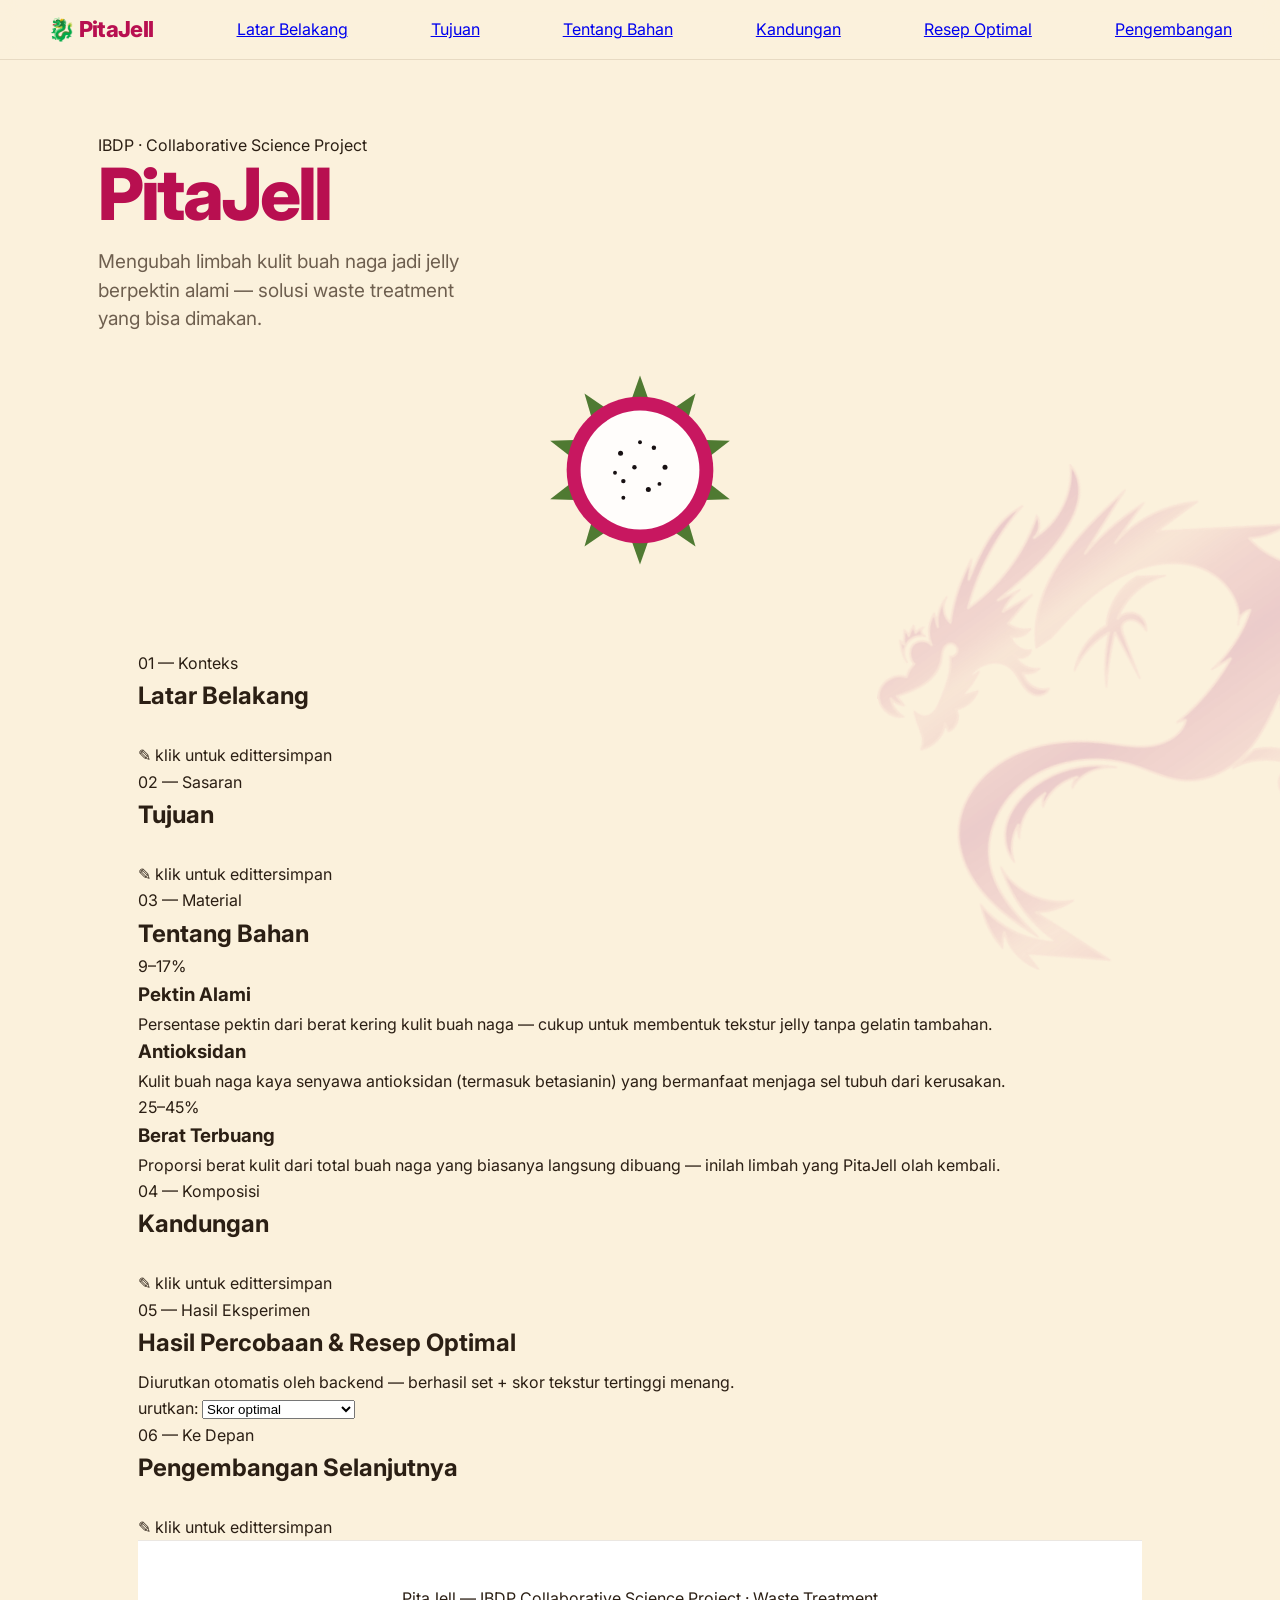
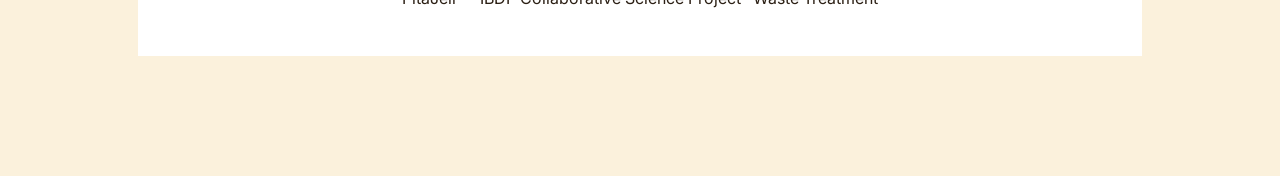
<file: static/index.html>
<!DOCTYPE html>
<html lang="id">
<head>
<meta charset="UTF-8">
<meta name="viewport" content="width=device-width, initial-scale=1">
<title>PitaJell — Jelly Kulit Buah Naga</title>
<link rel="preconnect" href="https://fonts.googleapis.com">
<link href="https://fonts.googleapis.com/css2?family=Fraunces:opsz,wght@9..144,500;9..144,600;9..144,700&family=Inter:wght@400;500;600&family=IBM+Plex+Mono:wght@500;600&display=swap" rel="stylesheet">
<link rel="stylesheet" href="style.css">
</head>
<body>

<nav class="nav">
  <span class="nav-brand">🐉 PitaJell</span>
  <a href="#latar-belakang">Latar Belakang</a>
  <a href="#tujuan">Tujuan</a>
  <a href="#bahan">Tentang Bahan</a>
  <a href="#kandungan">Kandungan</a>
  <a href="#resep">Resep Optimal</a>
  <a href="#pengembangan">Pengembangan</a>
</nav>

<div class="hero">
  <div class="hero-text">
    <div class="hero-badge">IBDP · Collaborative Science Project</div>
    <h1>PitaJell</h1>
    <p class="tagline">Mengubah limbah kulit buah naga jadi jelly berpektin alami — solusi waste treatment yang bisa dimakan.</p>
  </div>
  <div class="hero-graphic">
    <svg width="200" height="200" viewBox="0 0 360 360" xmlns="http://www.w3.org/2000/svg">
      <g id="fins">
        <path d="M180,10 165,52 195,52 Z" fill="#4F7A32"/>
      </g>
      <use href="#fins" transform="rotate(36 180 180)"/>
      <use href="#fins" transform="rotate(72 180 180)"/>
      <use href="#fins" transform="rotate(108 180 180)"/>
      <use href="#fins" transform="rotate(144 180 180)"/>
      <use href="#fins" transform="rotate(180 180 180)"/>
      <use href="#fins" transform="rotate(216 180 180)"/>
      <use href="#fins" transform="rotate(252 180 180)"/>
      <use href="#fins" transform="rotate(288 180 180)"/>
      <use href="#fins" transform="rotate(324 180 180)"/>
      <circle cx="180" cy="180" r="132" fill="#C81760"/>
      <circle cx="180" cy="180" r="107" fill="#FFFDFB"/>
      <circle cx="145" cy="150" r="4.5" fill="#171012"/>
      <circle cx="205" cy="140" r="4" fill="#171012"/>
      <circle cx="225" cy="175" r="4.5" fill="#171012"/>
      <circle cx="150" cy="200" r="4" fill="#171012"/>
      <circle cx="195" cy="215" r="4.5" fill="#171012"/>
      <circle cx="170" cy="175" r="4" fill="#171012"/>
      <circle cx="135" cy="185" r="3.5" fill="#171012"/>
      <circle cx="215" cy="205" r="3.5" fill="#171012"/>
      <circle cx="180" cy="130" r="3.5" fill="#171012"/>
      <circle cx="150" cy="230" r="3.5" fill="#171012"/>
    </svg>
  </div>
</div>

<div class="wrap">

  <section id="latar-belakang" class="reveal">
    <p class="eyebrow">01 — Konteks</p>
    <h2>Latar Belakang</h2>
    <div class="editable-box" contenteditable="true" data-key="latar_belakang"
         data-placeholder="Klik di sini dan tulis latar belakang project kalian — misalnya soal masalah limbah kulit buah naga di kantin/rukan sekolah, data seberapa banyak limbahnya, dan kenapa ini perlu diselesaikan."></div>
    <div class="editable-meta"><span class="pencil">✎ klik untuk edit</span><span class="saved-flag" data-flag="latar_belakang">tersimpan</span></div>
  </section>

  <section id="tujuan" class="reveal">
    <p class="eyebrow">02 — Sasaran</p>
    <h2>Tujuan</h2>
    <div class="editable-box" contenteditable="true" data-key="tujuan"
         data-placeholder="Tulis tujuan project kalian di sini — misalnya: mengurangi limbah kulit buah naga, memanfaatkan kandungan pektin & antioksidannya, menemukan resep jelly paling optimal, dst."></div>
    <div class="editable-meta"><span class="pencil">✎ klik untuk edit</span><span class="saved-flag" data-flag="tujuan">tersimpan</span></div>
  </section>

  <section id="bahan" class="reveal">
    <p class="eyebrow">03 — Material</p>
    <h2>Tentang Bahan</h2>
    <div class="info-grid">
      <div class="info-card">
        <span class="stat">9–17%</span>
        <h3>Pektin Alami</h3>
        <p>Persentase pektin dari berat kering kulit buah naga — cukup untuk membentuk tekstur jelly tanpa gelatin tambahan.</p>
      </div>
      <div class="info-card">
        <h3>Antioksidan</h3>
        <p>Kulit buah naga kaya senyawa antioksidan (termasuk betasianin) yang bermanfaat menjaga sel tubuh dari kerusakan.</p>
      </div>
      <div class="info-card">
        <span class="stat">25–45%</span>
        <h3>Berat Terbuang</h3>
        <p>Proporsi berat kulit dari total buah naga yang biasanya langsung dibuang — inilah limbah yang PitaJell olah kembali.</p>
      </div>
    </div>
  </section>

  <section id="kandungan" class="reveal">
    <p class="eyebrow">04 — Komposisi</p>
    <h2>Kandungan</h2>
    <div class="editable-box" contenteditable="true" data-key="kandungan"
         data-placeholder="Tulis rincian kandungan gizi/nutrisi PitaJell di sini — misalnya hasil uji kadar gula, serat, vitamin C, atau kandungan lain per takaran saji."></div>
    <div class="editable-meta"><span class="pencil">✎ klik untuk edit</span><span class="saved-flag" data-flag="kandungan">tersimpan</span></div>
  </section>

  <section id="resep" class="reveal">
    <p class="eyebrow">05 — Hasil Eksperimen</p>
    <div class="resep-header">
      <div>
        <h2 style="margin-bottom:6px;">Hasil Percobaan &amp; Resep Optimal</h2>
        <p>Diurutkan otomatis oleh backend — berhasil set + skor tekstur tertinggi menang.</p>
      </div>
      <div class="sort-control">
        <label for="sort-select">urutkan:</label>
        <select id="sort-select">
          <option value="optimal">Skor optimal</option>
          <option value="suhu">Suhu (rendah→tinggi)</option>
          <option value="waktu">Waktu (cepat→lama)</option>
          <option value="tekstur">Skor tekstur</option>
        </select>
      </div>
    </div>
    <div id="percobaan-list"></div>
  </section>

  <section id="pengembangan" class="reveal">
    <p class="eyebrow">06 — Ke Depan</p>
    <h2>Pengembangan Selanjutnya</h2>
    <div class="editable-box" contenteditable="true" data-key="pengembangan"
         data-placeholder="Tulis rencana pengembangan PitaJell ke depan — misalnya uji coba skala lebih besar, variasi rasa, kerja sama dengan kantin sekolah, dsb."></div>
    <div class="editable-meta"><span class="pencil">✎ klik untuk edit</span><span class="saved-flag" data-flag="pengembangan">tersimpan</span></div>
  </section>

  <footer>PitaJell — IBDP Collaborative Science Project · Waste Treatment</footer>
</div>

<script src="script.js"></script>
</body>
</html>
</file>
<file: static/style.css>
/* =============================================================================
   PITAJELL — Complete Stylesheet
   CSP Group 20 | SMA Pradita Dirgantara
   Organic Modern Berry Theme — Refactored Luxury Edition
   ============================================================================= */

/* ── DESIGN TOKENS ── */
:root {
  --primary:        #B80F50;
  --primary-deep:   #8E0A3D;
  --primary-dark:   #580827;
  --primary-light:  #E65C8A;
  --primary-pale:   #F7E4D9;
  --bg-color:       #FBF1DC;
  --surface:        #FFFFFF;
  --border:         rgba(88, 60, 20, 0.12);
  --border-hover:   rgba(184, 15, 80, 0.28);
  --text-dark:      #2B1F14;
  --text-muted:     #6E5F4F;
  --glass-bg:       rgba(251, 241, 220, 0.92);
  --glass-blur:     blur(12px);
  --font-sans:      'Inter', system-ui, sans-serif;
  --font-mono:      'IBM Plex Mono', monospace;
  --r-sm:   8px;
  --r-md:  16px;
  --r-lg:  20px;
  --r-xl:  32px;
  --r-full: 9999px;
  --shadow-sm:   0 2px 8px  rgba(88,60,20,0.07);
  --shadow-md:   0 8px 28px rgba(88,60,20,0.11);
  --shadow-lg:   0 16px 40px rgba(88,60,20,0.14);
  --ease: cubic-bezier(0.16, 1, 0.3, 1);
}

/* ── RESET ── */
*, *::before, *::after { box-sizing: border-box; margin: 0; padding: 0; }
html { scroll-behavior: smooth; font-size: 16px; overflow-x: hidden; }
body {
  background: var(--bg-color);
  color: var(--text-dark);
  font-family: var(--font-sans);
  line-height: 1.65;
  -webkit-font-smoothing: antialiased;
  overflow-x: hidden;
}
::selection { background: var(--primary-light); color: #fff; }
img { display: block; max-width: 100%; }

/* ── CUSTOM SCROLLBAR ── */
::-webkit-scrollbar { width: 8px; }
::-webkit-scrollbar-track { background: var(--bg-color); }
::-webkit-scrollbar-thumb {
  background: var(--primary-light);
  border-radius: var(--r-full);
  border: 2px solid var(--bg-color);
}
::-webkit-scrollbar-thumb:hover { background: var(--primary); }

/* =============================================================================
   NAV — Glassmorphism Sticky Bar
   ============================================================================= */
.nav {
  position: sticky;
  top: 0;
  z-index: 900;
  display: flex;
  align-items: center;
  justify-content: space-between;
  padding: 0 48px;
  height: 60px;
  background: var(--glass-bg);
  backdrop-filter: var(--glass-blur);
  -webkit-backdrop-filter: var(--glass-blur);
  border-bottom: 1px solid var(--border);
  transition: box-shadow 0.3s ease;
}
.nav.scrolled {
  box-shadow: var(--shadow-sm);
}

.nav-brand {
  font-family: var(--font-sans);
  font-weight: 800;
  font-size: 22px;
  letter-spacing: -0.03em;
  color: var(--primary);
  text-decoration: none;
  white-space: nowrap;
}

.nav-links {
  display: flex;
  align-items: center;
  gap: 4px;
}

.nav-links a {
  font-size: 13.5px;
  font-weight: 500;
  color: var(--text-muted);
  text-decoration: none;
  padding: 6px 14px;
  border-radius: var(--r-full);
  white-space: nowrap;
  transition: background 0.18s var(--ease), color 0.18s var(--ease);
}
.nav-links a:hover { background: var(--primary-pale); color: var(--primary); }
.nav-links a.active { background: var(--primary); color: #fff; font-weight: 600; }

.nav-toggle {
  display: none;
  flex-direction: column;
  gap: 5px;
  background: none;
  border: none;
  cursor: pointer;
  padding: 6px;
}
.nav-toggle span {
  display: block;
  width: 22px;
  height: 2px;
  background: var(--primary);
  border-radius: 2px;
  transition: transform 0.2s var(--ease), opacity 0.2s;
}

/* =============================================================================
   HERO
   ============================================================================= */
.hero {
  position: relative;
  max-width: 1180px;
  margin: 0 auto;
  padding: 72px 48px 80px;
  overflow: hidden;
}

.hero-inner {
  position: relative;
  z-index: 1;
  display: grid;
  grid-template-columns: 1fr 1fr;
  align-items: center;
  gap: 56px;
}

/* Left column */
.hero-text h1 {
  font-family: var(--font-sans);
  font-size: 72px;
  font-weight: 800;
  letter-spacing: -0.04em;
  line-height: 1;
  color: var(--primary);
  margin-bottom: 18px;
}
.hero-text .tagline {
  font-size: 19px;
  color: var(--text-muted);
  max-width: 400px;
  margin-bottom: 36px;
  line-height: 1.5;
}
.hero-actions {
  display: flex;
  gap: 14px;
  flex-wrap: wrap;
}

/* Buttons */
.btn {
  display: inline-flex;
  align-items: center;
  padding: 13px 28px;
  border-radius: var(--r-full);
  font-size: 14.5px;
  font-weight: 600;
  text-decoration: none;
  cursor: pointer;
  border: none;
  transition: transform 0.18s var(--ease), box-shadow 0.18s var(--ease), background 0.18s;
}
.btn-primary {
  background: var(--primary);
  color: #fff;
  box-shadow: 0 6px 20px rgba(184,15,80,0.28);
}
.btn-primary:hover {
  background: var(--primary-deep);
  transform: translateY(-2px);
  box-shadow: 0 10px 28px rgba(184,15,80,0.38);
}
.btn-outline {
  background: transparent;
  color: var(--primary);
  border: 1.5px solid var(--border-hover);
}
.btn-outline:hover {
  background: var(--primary-pale);
  border-color: var(--primary);
  transform: translateY(-2px);
}

/* Right column: mascot area */
.hero-graphic {
  display: flex;
  justify-content: center;
  align-items: center;
}

.mascot-container {
  display: flex;
  flex-direction: column;
  align-items: center;
  position: relative;
}

/* Speech bubble & Typewriter */
.speech-bubble {
  position: relative;
  background: var(--surface);
  border: 1.5px solid var(--border-hover);
  border-radius: var(--r-lg);
  padding: 10px 20px;
  font-family: var(--font-sans);
  font-size: 16px;
  font-weight: 700;
  color: var(--text-dark);
  box-shadow: var(--shadow-sm);
  white-space: nowrap;
  margin-bottom: 16px;
  opacity: 0;
  transform: scale(0.8) translateY(10px);
  transition: opacity 0.3s var(--ease), transform 0.3s var(--ease);
  z-index: 2;
  min-height: 44px;
  display: inline-flex;
  align-items: center;
}
.speech-bubble.visible {
  opacity: 1;
  transform: scale(1) translateY(0);
}
.speech-bubble::after {
  content: '';
  position: absolute;
  bottom: -11px;
  left: 50%;
  transform: translateX(-50%);
  width: 0;
  border-left: 11px solid transparent;
  border-right: 11px solid transparent;
  border-top: 11px solid var(--surface);
  filter: drop-shadow(0 2px 1px rgba(184,15,80,0.08));
}
.speech-bubble::before {
  content: '';
  position: absolute;
  bottom: -13px;
  left: 50%;
  transform: translateX(-50%);
  width: 0;
  border-left: 12px solid transparent;
  border-right: 12px solid transparent;
  border-top: 12px solid var(--border-hover);
}

.typewriter-cursor {
  display: inline-block;
  color: var(--primary);
  font-weight: 700;
  margin-left: 2px;
  animation: blinkCursor 0.7s infinite;
}

@keyframes blinkCursor {
  0%, 100% { opacity: 1; }
  50% { opacity: 0; }
}

/* Mascot wrap animation states */
.mascot-wrap {
  position: relative;
  width: 340px;
  will-change: transform;
}

.mascot-wrap.entering {
  animation: flyInFromRight 1.2s cubic-bezier(0.16, 1, 0.3, 1) forwards;
}

.mascot-wrap.floating {
  animation: floatBob 4.5s ease-in-out infinite;
}

.mascot-wrap.exiting {
  animation: flyOutToLeft 1.2s cubic-bezier(0.7, 0, 0.84, 0) forwards;
}

.mascot-wrap.resetting {
  transform: translateX(100vw) !important;
  transition: none !important;
  animation: none !important;
}

.hero-mascot {
  width: 100%;
  height: auto;
  max-height: 340px;
  object-fit: contain;
  mix-blend-mode: multiply;
  filter: contrast(1.05);
}

@keyframes flyInFromRight {
  from { opacity: 0; transform: translateX(100vw) scale(0.9); }
  to   { opacity: 1; transform: translateX(0) scale(1); }
}

@keyframes flyOutToLeft {
  from { opacity: 1; transform: translateX(0) scale(1); }
  to   { opacity: 0; transform: translateX(-100vw) scale(0.9); }
}

@keyframes floatBob {
  0%, 100% { transform: translateY(0); }
  50%      { transform: translateY(-12px); }
}

@media (prefers-reduced-motion: reduce) {
  .mascot-wrap  { animation: none !important; transform: none !important; }
  .speech-bubble{ animation: none !important; opacity: 1 !important; transform: none !important; }
}

/* =============================================================================
   LAYOUT & SECTIONS
   ============================================================================= */
.wrap {
  max-width: 1100px;
  margin: 0 auto;
  padding: 0 48px 120px;
}

.section { padding-top: 96px; }

.section h2 {
  font-size: 36px;
  font-weight: 800;
  letter-spacing: -0.025em;
  color: var(--text-dark);
  margin-bottom: 12px;
}

.section-sub {
  font-size: 17px;
  color: var(--text-muted);
  max-width: 680px;
  margin-bottom: 40px;
  line-height: 1.6;
}

.reveal {
  opacity: 0;
  transform: translateY(22px);
  transition: opacity 0.65s var(--ease), transform 0.65s var(--ease);
}
.reveal.in { opacity: 1; transform: translateY(0); }

/* =============================================================================
   A: BACKGROUND
   ============================================================================= */
.bg-card {
  background: var(--surface);
  border: 1px solid var(--border);
  border-radius: var(--r-lg);
  padding: 36px 40px;
  box-shadow: var(--shadow-sm);
  font-size: 17px;
  line-height: 1.75;
  color: var(--text-dark);
  border-left: 4px solid var(--primary);
}

/* =============================================================================
   B: CONTENTS OF DRAGON FRUIT
   ============================================================================= */
.content-grid {
  display: grid;
  grid-template-columns: repeat(3, 1fr);
  gap: 22px;
}

.content-card {
  background: var(--surface);
  border: 1px solid var(--border);
  border-radius: var(--r-md);
  padding: 28px 24px;
  box-shadow: var(--shadow-sm);
  display: flex;
  flex-direction: column;
  transition: transform 0.22s var(--ease), box-shadow 0.22s var(--ease), border-color 0.22s;
}
.content-card:hover {
  transform: translateY(-6px);
  box-shadow: var(--shadow-lg);
  border-color: var(--border-hover);
}
.content-card-header {
  display: flex;
  align-items: center;
  gap: 10px;
  margin-bottom: 10px;
}
.editorial-icon {
  color: var(--primary);
  flex-shrink: 0;
}
.content-card h3 {
  font-size: 17px;
  font-weight: 700;
  color: var(--primary);
}
.content-card p {
  font-size: 14.5px;
  color: var(--text-muted);
  line-height: 1.6;
  flex-grow: 1;
  margin-bottom: 18px;
}
.content-tag {
  align-self: flex-start;
  font-family: var(--font-mono);
  font-size: 11px;
  font-weight: 600;
  letter-spacing: 0.04em;
  color: var(--primary);
  background: var(--primary-pale);
  padding: 4px 12px;
  border-radius: var(--r-full);
}

/* =============================================================================
   STEM FRAMEWORK (4-COLUMN CARD LAYOUT)
   ============================================================================= */
.stem-grid {
  display: grid;
  grid-template-columns: repeat(4, 1fr);
  gap: 20px;
  align-items: stretch;
  margin-top: 24px;
}

.stem-card {
  background: var(--surface);
  border: 1px solid var(--border);
  border-radius: var(--r-lg);
  padding: 28px 24px;
  box-shadow: var(--shadow-sm);
  display: flex;
  flex-direction: column;
  transition: transform 0.25s var(--ease), box-shadow 0.25s var(--ease), border-color 0.25s;
}

.stem-card:hover {
  transform: translateY(-6px);
  box-shadow: var(--shadow-md);
  border-color: var(--primary);
}

/* Card Header (Big Letter + Icon) */
.stem-card-header {
  display: flex;
  align-items: center;
  justify-content: space-between;
  margin-bottom: 12px;
}

.stem-letter {
  font-family: var(--font-sans);
  font-size: 38px;
  font-weight: 800;
  color: var(--primary);
  line-height: 1;
}

.stem-icon {
  color: var(--primary);
  background: var(--primary-pale);
  width: 44px;
  height: 44px;
  border-radius: 12px;
  display: flex;
  align-items: center;
  justify-content: center;
  border: 1px solid rgba(184, 15, 80, 0.12);
}

.stem-title {
  font-size: 19px;
  font-weight: 800;
  color: var(--primary-dark);
  margin-bottom: 16px;
  letter-spacing: -0.01em;
}

/* Bullet Points */
.stem-list {
  list-style: none;
  padding: 0;
  margin: 0;
  display: flex;
  flex-direction: column;
  gap: 12px;
  flex-grow: 1;
}
/* ── STEM Card: Question/Context/Answer format ── */
.stem-question {
  font-size: 14px;
  font-weight: 700;
  font-style: italic;
  color: var(--primary);
  line-height: 1.45;
  margin-bottom: 10px;
}

.stem-context {
  font-size: 12.5px;
  font-weight: 600;
  color: var(--text-muted);
  text-transform: uppercase;
  letter-spacing: 0.04em;
  margin-bottom: 14px;
  padding-bottom: 14px;
  border-bottom: 1px dashed var(--border-hover);
}

.stem-answer {
  font-size: 14px;
  color: var(--text-dark);
  line-height: 1.7;
  flex-grow: 1;
}

.stem-answer strong {
  color: var(--primary-dark);
  font-weight: 700;
}

.stem-list li {
  position: relative;
  padding-left: 18px;
  font-size: 13.5px;
  color: var(--text-muted);
  line-height: 1.6;
}

.stem-list li::before {
  content: "•";
  position: absolute;
  left: 0;
  top: 0;
  color: var(--primary);
  font-size: 16px;
  line-height: 1.3;
  font-weight: 800;
}

/* Responsive Grid Adjustments */
@media (max-width: 1024px) {
  .stem-grid {
    grid-template-columns: repeat(2, 1fr);
  }
}

@media (max-width: 600px) {
  .stem-grid {
    grid-template-columns: 1fr;
  }
}
/* =============================================================================
   STEM FRAMEWORK — EDITORIAL ALTERNATING ROWS
   ============================================================================= */
.stem-editorial {
  display: flex;
  flex-direction: column;
  margin-top: 8px;
}

.stem-row {
  display: grid;
  grid-template-columns: 220px 1fr;
  gap: 48px;
  align-items: start;
  padding: 56px 0;
  border-bottom: 1px solid var(--border);
}

.stem-row:first-child { padding-top: 8px; }
.stem-row:last-child   { border-bottom: none; padding-bottom: 8px; }

/* Alternate alignment: even rows flip the letter/icon to the right */
.stem-row:nth-child(even) {
  grid-template-columns: 1fr 220px;
}
.stem-row:nth-child(even) .stem-mark {
  order: 2;
}
.stem-row:nth-child(even) .stem-body {
  order: 1;
}
.stem-row:nth-child(even) .stem-body {
  text-align: left;
}

/* Left/right mark column: big letter + small icon */
.stem-mark {
  position: sticky;
  top: 90px;
  display: flex;
  align-items: center;
  gap: 14px;
}

.stem-mark .stem-letter {
  font-family: var(--font-sans);
  font-size: 64px;
  font-weight: 800;
  color: var(--primary);
  line-height: 1;
  letter-spacing: -0.02em;
}

.stem-mark .stem-icon-box {
  width: 34px;
  height: 34px;
  background: var(--primary-pale);
  border-radius: 9px;
  display: flex;
  align-items: center;
  justify-content: center;
  color: var(--primary);
  flex-shrink: 0;
}
.stem-mark .stem-icon-box svg { width: 18px; height: 18px; }

/* Text body column */
.stem-body {
  max-width: 620px;
}

.stem-body .stem-discipline {
  font-family: var(--font-mono);
  font-size: 12px;
  font-weight: 700;
  letter-spacing: 0.12em;
  text-transform: uppercase;
  color: var(--text-muted);
  margin-bottom: 10px;
}

.stem-body .stem-q {
  font-size: 24px;
  font-weight: 700;
  font-style: italic;
  color: var(--primary-dark);
  line-height: 1.35;
  margin-bottom: 14px;
}

.stem-body .stem-explain {
  font-size: 15.5px;
  color: var(--text-muted);
  line-height: 1.65;
  margin-bottom: 20px;
}

.stem-body .stem-example {
  font-size: 15.5px;
  color: var(--text-dark);
  line-height: 1.75;
  padding-left: 18px;
  border-left: 2px solid var(--border-hover);
}

.stem-body .stem-example strong {
  color: var(--primary);
  font-weight: 700;
}

/* Responsive */
@media (max-width: 900px) {
  .stem-row,
  .stem-row:nth-child(even) {
    grid-template-columns: 1fr;
    gap: 20px;
    padding: 40px 0;
  }
  .stem-row:nth-child(even) .stem-mark { order: 0; }
  .stem-row:nth-child(even) .stem-body { order: 0; }
  .stem-mark { position: static; }
  .stem-mark .stem-letter { font-size: 48px; }
  .stem-body .stem-q { font-size: 20px; }
}

@media (max-width: 480px) {
  .stem-row { padding: 32px 0; }
  .stem-body .stem-q { font-size: 18px; }
  .stem-body .stem-example { padding-left: 14px; }
}

/* =============================================================================
   D: BIOACTIVE & ANTIOXIDANT HEALTH BENEFITS (STANDALONE SECTION)
   ============================================================================= */
.bioactive-grid {
  display: grid;
  grid-template-columns: repeat(2, 1fr);
  gap: 20px;
}

.bioactive-card {
  background: var(--surface);
  border: 1px solid var(--border);
  border-radius: var(--r-md);
  padding: 28px;
  display: flex;
  flex-direction: column;
  gap: 8px;
  box-shadow: var(--shadow-sm);
  transition: border-color 0.2s var(--ease), box-shadow 0.2s var(--ease), transform 0.2s var(--ease);
}
.bioactive-card:hover {
  border-color: var(--primary);
  box-shadow: var(--shadow-md);
  transform: translateY(-3px);
}

.compound-name {
  font-size: 17px;
  font-weight: 800;
  color: var(--primary-dark);
}
.compound-badge {
  font-family: var(--font-mono);
  font-size: 11px;
  font-weight: 600;
  color: var(--primary);
  background: rgba(184, 15, 80, 0.08);
  border: 1px solid rgba(184, 15, 80, 0.14);
  padding: 3px 10px;
  border-radius: 6px;
  align-self: flex-start;
}

.compound-desc {
  font-size: 14px;
  color: var(--text-muted);
  line-height: 1.65;
  margin-top: 4px;
}

/* =============================================================================
   D: EQUIPMENT & INGREDIENTS (BESPOKE LUXURY TABLE UI)
   ============================================================================= */
.equip-ing-grid {
  display: grid;
  grid-template-columns: repeat(2, 1fr);
  gap: 24px;
}

.method-block { margin-bottom: 24px; }

.method-heading {
  font-size: 18px;
  font-weight: 700;
  color: var(--text-dark);
  margin-bottom: 16px;
  padding-bottom: 8px;
  border-bottom: 1px solid var(--border);
}

/* Glassmorphic Luxury Table Wrap */
.data-table-wrap,
.budget-table-wrap {
  background: rgba(255, 255, 255, 0.95);
  backdrop-filter: blur(20px);
  -webkit-backdrop-filter: blur(20px);
  border-radius: 20px;
  border: 1px solid rgba(184, 15, 80, 0.12);
  box-shadow: 0 16px 40px rgba(184, 15, 80, 0.07);
  overflow: hidden;
}

/* Table Elements */
.data-table,
.budget-table {
  width: 100%;
  border-collapse: collapse;
  text-align: left;
  font-size: 14.5px;
}

.data-table thead,
.budget-table thead {
  background: linear-gradient(135deg, #580827 0%, #3B0418 100%);
}

.data-table th,
.budget-table th {
  padding: 16px 24px;
  font-size: 12px;
  font-weight: 700;
  letter-spacing: 0.1em;
  color: #FFFFFF;
  text-transform: uppercase;
  border-bottom: none;
}

.data-table tbody tr,
.budget-table tbody tr {
  border-bottom: 1px solid rgba(184, 15, 80, 0.05);
  transition: all 0.2s cubic-bezier(0.16, 1, 0.3, 1);
}

.data-table tbody tr:hover,
.budget-table tbody tr:hover {
  background: rgba(184, 15, 80, 0.03);
  transform: scale(1.001);
  transition: all 0.2s ease;
}

.data-table tbody tr:nth-child(even),
.budget-table tbody tr:nth-child(even) {
  background: rgba(255, 247, 248, 0.5);
}

.data-table td,
.budget-table td {
  padding: 16px 24px;
  font-size: 14.5px;
  color: var(--text-dark);
}

.data-table tbody tr:last-child td,
.budget-table tbody tr:last-child td {
  border-bottom: none;
}

/* Numbering column styling */
.data-table td:first-child,
.budget-table td:first-child {
  font-family: var(--font-mono);
  color: var(--primary);
  font-weight: 700;
}

/* Custom UI Badges */
.ratio-badge {
  display: inline-block;
  background: rgba(184, 15, 80, 0.08);
  color: var(--primary);
  font-weight: 600;
  border-radius: 4px;
  padding: 2px 8px;
  font-family: var(--font-mono);
  font-size: 13px;
}

.free-badge {
  display: inline-block;
  color: var(--primary-deep);
  background: rgba(184, 15, 80, 0.06);
  font-weight: 600;
  padding: 4px 10px;
  border-radius: 6px;
  font-size: 12px;
  font-family: var(--font-mono);
}

/* =============================================================================
   E: ISOLATED METHODOLOGY (SNAKE FLOWCHART WITH STRAIGHT ARROWS)
   ============================================================================= */
.snake-flowchart {
  display: grid;
  grid-template-columns: repeat(2, 1fr);
  gap: 36px 48px;
}

.flow-step {
  position: relative;
  display: flex;
  flex-direction: column;
  align-items: center;
  text-align: center;
}

/* Explicit Snake Placement */
.flow-step--1 { grid-column: 1; grid-row: 1; }
.flow-step--2 { grid-column: 2; grid-row: 1; }
.flow-step--3 { grid-column: 2; grid-row: 2; }
.flow-step--4 { grid-column: 1; grid-row: 2; }
.flow-step--5 { grid-column: 1; grid-row: 3; }
.flow-step--6 { grid-column: 2; grid-row: 3; }
.flow-step--7 { grid-column: 2; grid-row: 4; }
.flow-step--8 { grid-column: 1; grid-row: 4; }

.flow-number {
  width: 44px;
  height: 44px;
  border-radius: 50%;
  background: var(--primary);
  color: #fff;
  font-family: var(--font-mono);
  font-weight: 700;
  font-size: 16px;
  display: flex;
  align-items: center;
  justify-content: center;
  box-shadow: 0 4px 14px rgba(184,15,80,0.3);
  margin-bottom: 12px;
  flex-shrink: 0;
  position: relative;
  z-index: 2;
}

.flow-card {
  background: var(--surface);
  border: 1px solid var(--border);
  border-radius: var(--r-md);
  padding: 22px 20px;
  text-align: center;
  width: 100%;
  box-shadow: var(--shadow-sm);
  transition: transform 0.2s var(--ease), border-color 0.2s;
  flex-grow: 1;
}
.flow-card:hover { transform: translateY(-4px); border-color: var(--border-hover); }

.flow-card h4 {
  font-size: 15px;
  font-weight: 700;
  color: var(--primary);
  margin-bottom: 8px;
}
.flow-card p {
  font-size: 13.5px;
  color: var(--text-muted);
  line-height: 1.55;
}

/* Straight Directional Arrow Vectors */
.flow-arrow {
  position: absolute;
  font-size: 26px;
  font-weight: 800;
  color: var(--primary);
  opacity: 0.85;
  z-index: 10;
  line-height: 1;
  pointer-events: none;
}

.flow-arrow--right {
  right: -30px;
  top: 50%;
  transform: translateY(-50%);
}

.flow-arrow--left {
  left: -30px;
  top: 50%;
  transform: translateY(-50%);
}

.flow-arrow--down {
  bottom: -28px;
  left: 50%;
  transform: translateX(-50%);
}

/* =============================================================================
   F: BUDGET TABLE
   ============================================================================= */
.budget-table .shipping-row td {
  background: rgba(184, 15, 80, 0.08);
  font-weight: 700;
  color: var(--primary-deep);
}

.budget-table tfoot td,
.budget-table tfoot td:first-child {
  background: linear-gradient(135deg, #580827 0%, #3B0418 100%);
  font-weight: 800;
  color: #FFFFFF !important;
  font-size: 16px;
  padding: 18px 24px;
}

/* =============================================================================
   G: REFERENCES & VIDEO
   ============================================================================= */
.ref-grid {
  display: grid;
  grid-template-columns: 1fr 1.6fr;
  gap: 28px;
  align-items: start;
}

.ref-card {
  background: var(--surface);
  border: 1px solid var(--border);
  border-radius: var(--r-md);
  padding: 28px;
  box-shadow: var(--shadow-sm);
}
.ref-card h3 {
  font-size: 15px;
  font-weight: 700;
  color: var(--text-dark);
  margin-bottom: 14px;
}
.ref-title {
  font-size: 14px;
  color: var(--text-muted);
  line-height: 1.5;
  margin-bottom: 14px;
  font-style: italic;
}
.ref-link {
  display: inline-block;
  font-size: 14px;
  font-weight: 600;
  color: var(--primary);
  text-decoration: none;
  padding: 8px 18px;
  border: 1.5px solid var(--primary);
  border-radius: var(--r-full);
  transition: background 0.18s var(--ease), color 0.18s;
}
.ref-link:hover {
  background: var(--primary);
  color: #fff;
}

.video-wrap {
  border-radius: var(--r-lg);
  overflow: hidden;
  box-shadow: var(--shadow-md);
  border: 1px solid var(--border);
  aspect-ratio: 16 / 9;
  width: 100%;
}
.video-wrap iframe {
  width: 100%;
  height: 100%;
  border: none;
  display: block;
}

/* =============================================================================
   FOOTER
   ============================================================================= */
footer {
  background: var(--surface);
  border-top: 1px solid var(--border);
  padding: 44px 48px;
  text-align: center;
}
.footer-brand {
  font-weight: 800;
  font-size: 20px;
  color: var(--primary);
  letter-spacing: -0.025em;
  display: block;
  margin-bottom: 6px;
}
footer p { font-size: 13.5px; color: var(--text-muted); }
footer .mono { font-family: var(--font-mono); font-size: 12px; margin-top: 14px; }

/* =============================================================================
   RESPONSIVE
   ============================================================================= */
@media (max-width: 1024px) {
  .hero-inner { grid-template-columns: 1fr; text-align: center; gap: 40px; }
  .hero-text h1 { font-size: 52px; }
  .hero-text .tagline { max-width: 100%; margin: 0 auto 32px; }
  .hero-actions { justify-content: center; }
  .hero-graphic { margin: 0 auto; }
  .discipline-grid { grid-template-columns: repeat(2, 1fr); gap: 16px; }
  .equip-ing-grid { grid-template-columns: 1fr; }
  .bioactive-grid { grid-template-columns: 1fr; }
  .content-grid { grid-template-columns: repeat(2, 1fr); }
  .ref-grid { grid-template-columns: 1fr; }
}

@media (max-width: 768px) {
  .nav { padding: 0 24px; }
  .nav-links {
    display: none;
    position: absolute;
    top: 60px;
    left: 0; right: 0;
    flex-direction: column;
    background: var(--surface);
    border-bottom: 1px solid var(--border);
    padding: 12px 16px;
    box-shadow: var(--shadow-md);
    gap: 4px;
  }
  .nav-links.open { display: flex; }
  .nav-toggle { display: flex; }

  .hero { padding: 48px 24px 60px; }
  .hero-text h1 { font-size: 40px; }
  .mascot-wrap { width: 260px; }

  .wrap { padding: 0 24px 80px; }
  .section { padding-top: 68px; }
  .section h2 { font-size: 28px; }

  .academic-spread { padding: 0; }
  .discipline-grid { grid-template-columns: 1fr; gap: 12px; }

  .content-grid { grid-template-columns: 1fr; }

  .snake-flowchart {
    grid-template-columns: 1fr;
    gap: 24px;
  }
  .flow-step--1, .flow-step--2, .flow-step--3, .flow-step--4,
  .flow-step--5, .flow-step--6, .flow-step--7, .flow-step--8 {
    grid-column: auto;
    grid-row: auto;
  }
  .flow-arrow--right, .flow-arrow--left {
    display: none;
  }
  .flow-arrow--down {
    bottom: -20px;
  }

  .bioactive-showcase { padding: 24px 20px; }

  .data-table th, .budget-table th,
  .data-table td, .budget-table td { padding: 12px 16px; font-size: 13.5px; }

  .bg-card { padding: 24px; }
}

@media (max-width: 480px) {
  .hero-text h1 { font-size: 34px; }
  .hero-text .tagline { font-size: 16px; }
  .mascot-wrap { width: 200px; }
  .section h2 { font-size: 24px; }
  .btn { padding: 11px 22px; font-size: 13.5px; }
  .ref-grid { grid-template-columns: 1fr; }
}

/* Focus styles for accessibility */
a:focus-visible, button:focus-visible, select:focus-visible {
  outline: 2px solid var(--primary);
  outline-offset: 3px;
  border-radius: 4px;
}
/* =============================================================================
   INTERACTIVE RECIPE CALCULATOR (2-COLUMN WIDGET)
   ============================================================================= */
.recipe-calc-wrapper {
  display: grid;
  grid-template-columns: 340px 1fr;
  gap: 28px;
  align-items: start;
  margin-top: 32px;
}

/* ── Panel Kiri: Control Inputs ── */
.calc-control-panel {
  background: var(--primary-dark);
  color: #FFFFFF;
  border-radius: var(--r-lg);
  padding: 32px 28px;
  box-shadow: var(--shadow-md);
  display: flex;
  flex-direction: column;
  gap: 24px;
}

.calc-field-group {
  display: flex;
  flex-direction: column;
  gap: 10px;
}

.calc-field-label {
  font-family: var(--font-mono);
  font-size: 11px;
  font-weight: 700;
  letter-spacing: 0.1em;
  color: rgba(255, 255, 255, 0.7);
  text-transform: uppercase;
}

/* Quantity Counter (+ / -) */
.calc-qty-control {
  display: flex;
  align-items: center;
  background: rgba(255, 255, 255, 0.08);
  border: 1px solid rgba(255, 255, 255, 0.15);
  border-radius: var(--r-md);
  padding: 4px;
}

.calc-btn-qty {
  width: 44px;
  height: 44px;
  background: transparent;
  border: none;
  color: #FFFFFF;
  font-size: 20px;
  font-weight: 700;
  cursor: pointer;
  border-radius: var(--r-sm);
  transition: background 0.18s var(--ease), transform 0.1s;
  display: flex;
  align-items: center;
  justify-content: center;
}

.calc-btn-qty:hover {
  background: rgba(255, 255, 255, 0.18);
}

.calc-btn-qty:active {
  transform: scale(0.92);
}

.calc-qty-control input {
  flex-grow: 1;
  background: transparent;
  border: none;
  color: #FFFFFF;
  font-family: var(--font-sans);
  font-size: 20px;
  font-weight: 800;
  text-align: center;
  outline: none;
  width: 100%;
}

/* Select Dropdown */
.calc-select {
  background: rgba(255, 255, 255, 0.08);
  border: 1px solid rgba(255, 255, 255, 0.15);
  border-radius: var(--r-md);
  color: #FFFFFF;
  padding: 12px 16px;
  font-family: var(--font-sans);
  font-size: 14px;
  font-weight: 600;
  outline: none;
  cursor: pointer;
  transition: border-color 0.2s;
}

.calc-select option {
  background: var(--primary-dark);
  color: #FFFFFF;
}

.calc-select:focus {
  border-color: var(--primary-light);
}

/* Toggle Switch Row */
.calc-toggle-row {
  display: flex;
  align-items: center;
  justify-content: space-between;
  font-size: 14px;
  font-weight: 600;
  color: #FFFFFF;
  background: rgba(255, 255, 255, 0.05);
  padding: 12px 16px;
  border-radius: var(--r-md);
  border: 1px solid rgba(255, 255, 255, 0.1);
}

.calc-switch {
  position: relative;
  display: inline-block;
  width: 46px;
  height: 26px;
}

.calc-switch input {
  opacity: 0;
  width: 0;
  height: 0;
}

.calc-slider {
  position: absolute;
  cursor: pointer;
  top: 0; left: 0; right: 0; bottom: 0;
  background-color: rgba(255, 255, 255, 0.2);
  transition: 0.3s var(--ease);
  border-radius: 34px;
}

.calc-slider:before {
  position: absolute;
  content: "";
  height: 18px;
  width: 18px;
  left: 4px;
  bottom: 4px;
  background-color: white;
  transition: 0.3s var(--ease);
  border-radius: 50%;
}

.calc-switch input:checked + .calc-slider {
  background-color: var(--primary-light);
}

.calc-switch input:checked + .calc-slider:before {
  transform: translateX(20px);
}

.calc-note-text {
  font-size: 12px;
  color: rgba(255, 255, 255, 0.65);
  line-height: 1.55;
  margin-top: 4px;
  border-top: 1px solid rgba(255, 255, 255, 0.1);
  padding-top: 16px;
}

/* ── Panel Kanan: Dynamic Output Display ── */
.calc-display-panel {
  background: var(--surface);
  border: 1px solid var(--border);
  border-radius: var(--r-lg);
  box-shadow: var(--shadow-md);
  overflow: hidden;
  display: flex;
  flex-direction: column;
}

.calc-display-header {
  background: var(--primary-dark);
  color: #FFFFFF;
  padding: 22px 28px;
  display: flex;
  align-items: center;
  justify-content: space-between;
}

.calc-display-header h3 {
  font-size: 18px;
  font-weight: 800;
  letter-spacing: -0.01em;
  color: #FFFFFF;
}

.calc-total-weight {
  font-family: var(--font-mono);
  font-size: 13px;
  font-weight: 600;
  color: var(--primary-pale);
  background: rgba(255, 255, 255, 0.12);
  padding: 4px 12px;
  border-radius: var(--r-full);
}

/* Ingredient List Rows */
.calc-ingredient-list {
  padding: 8px 28px;
  display: flex;
  flex-direction: column;
}

.calc-ing-row {
  display: flex;
  align-items: center;
  justify-content: space-between;
  padding: 16px 0;
  border-bottom: 1px solid rgba(184, 15, 80, 0.08);
}

.calc-ing-row:last-child {
  border-bottom: none;
}

.calc-ing-info {
  display: flex;
  align-items: center;
  gap: 14px;
}

.calc-ing-icon {
  font-size: 22px;
  line-height: 1;
}

.calc-ing-info strong {
  display: block;
  font-size: 14.5px;
  color: var(--text-dark);
}

.calc-ing-info small {
  display: block;
  font-size: 12px;
  color: var(--text-muted);
}

.calc-ing-val {
  text-align: right;
  display: flex;
  flex-direction: column;
  align-items: flex-end;
}

.calc-amount {
  font-family: var(--font-mono);
  font-size: 15px;
  font-weight: 700;
  color: var(--primary-dark);
}

.calc-price {
  font-size: 12px;
  font-weight: 600;
  color: #2e7d32; /* Soft Green for Cost */
}

/* Footer Section Total Cost */
.calc-display-footer {
  background: var(--primary-pale);
  border-top: 1.5px solid var(--border-hover);
  padding: 20px 28px;
  display: flex;
  align-items: center;
  justify-content: space-between;
}

.calc-cost-label {
  display: block;
  font-size: 14px;
  font-weight: 800;
  color: var(--primary-dark);
}

.calc-cost-sub {
  display: block;
  font-size: 12px;
  color: var(--text-muted);
  font-family: var(--font-mono);
}

.calc-total-price {
  font-family: var(--font-sans);
  font-size: 26px;
  font-weight: 800;
  color: var(--primary-dark);
  letter-spacing: -0.02em;
}

/* ── Responsive adjustments for Calculator ── */
@media (max-width: 900px) {
  .recipe-calc-wrapper {
    grid-template-columns: 1fr;
  }
}
/* Position mapping for steps 9 to 13 in snake flowchart */
.flow-step--9  { grid-column: 1; grid-row: 5; }
.flow-step--10 { grid-column: 2; grid-row: 5; }
.flow-step--11 { grid-column: 2; grid-row: 6; }
.flow-step--12 { grid-column: 1; grid-row: 6; }
.flow-step--13 { grid-column: 1; grid-row: 7; }

@media (max-width: 768px) {
  .flow-step--9, .flow-step--10, .flow-step--11, .flow-step--12, .flow-step--13 {
    grid-column: auto;
    grid-row: auto;
  }
}
/* =============================================================================
   SECTION G: FULL LITERATURE REFERENCES & VIDEO
   ============================================================================= */
.ref-grid {
  display: grid;
  grid-template-columns: 1fr 1.25fr;
  gap: 32px;
  align-items: start;
}

.ref-list-container {
  display: flex;
  flex-direction: column;
  gap: 14px;
  max-height: 480px;
  overflow-y: auto;
  padding-right: 8px;
}

.ref-list-container::-webkit-scrollbar {
  width: 6px;
}

.ref-list-container::-webkit-scrollbar-thumb {
  background: var(--primary-light);
  border-radius: var(--r-full);
}

.ref-card {
  background: var(--surface);
  border: 1px solid var(--border);
  border-radius: var(--r-md);
  padding: 16px 20px;
  box-shadow: var(--shadow-sm);
  display: flex;
  flex-direction: column;
  gap: 8px;
  transition: border-color 0.2s var(--ease), transform 0.2s;
}

.ref-card:hover {
  border-color: var(--primary);
  transform: translateY(-2px);
}

.ref-tag {
  font-family: var(--font-sans);
  font-size: 13px;
  font-weight: 700;
  color: var(--primary); /* Warna merah/berry khas PitaJell (persis gambar 2) */
  background: transparent; /* Hapus background */
  padding: 0; /* Hapus kotak padding */
  border-radius: 0;
  align-self: flex-start;
  letter-spacing: -0.01em;
}


.ref-citation {
  font-size: 13.5px;
  color: var(--text-dark);
  line-height: 1.55;
}

.ref-link {
  font-size: 12.5px;
  font-weight: 700;
  color: var(--primary);
  text-decoration: none;
  align-self: flex-start;
  transition: color 0.18s;
}

.ref-link:hover {
  color: var(--primary-deep);
  text-decoration: underline;
}

@media (max-width: 900px) {
  .ref-grid {
    grid-template-columns: 1fr;
  }
}
/* =============================================================================
   STEM FRAMEWORK SECTION
   ============================================================================= */
.stem-grid {
  display: grid;
  grid-template-columns: repeat(4, 1fr);
  gap: 20px;
  margin-top: 24px;
}

.stem-card {
  background: var(--surface, #ffffff);
  border: 1px solid var(--border, #f0e6eb);
  border-radius: 16px;
  padding: 24px 20px;
  box-shadow: 0 4px 12px rgba(0, 0, 0, 0.03);
  display: flex;
  flex-direction: column;
}

.stem-header {
  display: flex;
  justify-content: space-between;
  align-items: center;
  margin-bottom: 16px;
}

.stem-letter {
  font-size: 28px;
  font-weight: 800;
  color: var(--primary, #a81345);
}

.stem-icon-box {
  width: 42px;
  height: 42px;
  background-color: #fdf0f4;
  border-radius: 10px;
  display: flex;
  align-items: center;
  justify-content: center;
  color: var(--primary, #a81345);
}

.stem-title {
  font-size: 18px;
  font-weight: 700;
  color: var(--text-dark, #2d2d2d);
  margin-bottom: 16px;
}

.stem-list {
  padding-left: 18px;
  margin: 0;
  display: flex;
  flex-direction: column;
  gap: 12px;
}

.stem-list li {
  font-size: 13.5px;
  line-height: 1.5;
  color: #555555;
}

@media (max-width: 992px) {
  .stem-grid {
    grid-template-columns: repeat(2, 1fr);
  }
}

@media (max-width: 576px) {
  .stem-grid {
    grid-template-columns: 1fr;
  }
}
/* ── 1. Memperbesar Tulisan SCIENCE, TECHNOLOGY, ENGINEERING, MATHEMATICS ── */
.stem-label,
.stem-card-header .stem-category,
/* Tambahkan class yang kamu pakai jika berbeda */
.stem-category {
  font-size: 16px !important;     /* Sebelumnya kecil, kita naikkan ke 16px */
  font-weight: 800 !important;     /* Dibuat lebih tebal agar tegas */
  letter-spacing: 0.08em;          /* Jarak antar huruf tetap elegan */
  color: var(--text-muted);
  text-transform: uppercase;
  margin-bottom: 6px;
}

/* ── 2. Memperbesar Box Icon di Samping Huruf S T E M ── */
.stem-icon {
  width: 58px !important;          /* Dari 44px dinaikkan ke 58px */
  height: 58px !important;
  border-radius: 16px !important;  /* Rounded corner disesuaikan */
  display: flex;
  align-items: center;
  justify-content: center;
}

/* Memperbesar SVG / Icon di dalam Box Icon */
.stem-icon svg,
.stem-icon i {
  width: 28px !important;          /* Ukuran icon SVG di dalamnya */
  height: 28px !important;
  font-size: 28px !important;
}

/* ── 3. Penyesuaian Huruf S T E M (Opsional agar makin balance) ── */
.stem-letter {
  font-size: 52px !important;      /* Tetap dominan tapi seimbang dengan icon baru */
  line-height: 1;
}
/* =============================================================================
   POSTER ACCENTS & VISUAL ENHANCEMENTS
   ============================================================================= */

/* 1. Header Kapsul Magenta Khas Poster */
.section-badge-header {
  display: inline-flex;
  align-items: center;
  justify-content: center;
  gap: 8px;
  background: linear-gradient(135deg, #8E0A3D 0%, #B80F50 100%);
  color: #FFFFFF !important;
  padding: 8px 24px;
  border-radius: 999px;
  font-family: var(--font-sans);
  font-weight: 800;
  font-size: 14px;
  letter-spacing: 0.08em;
  text-transform: uppercase;
  box-shadow: 0 4px 14px rgba(142, 10, 61, 0.22);
  margin-bottom: 20px;
}

/* 2. Highlight Keyword (Persis Teks Bold di Poster) */
.highlight-term {
  color: #8E0A3D;
  font-weight: 700;
  background: rgba(184, 15, 80, 0.08);
  padding: 2px 8px;
  border-radius: 6px;
  border: 1px solid rgba(184, 15, 80, 0.15);
}

/* 3. Bingkai Kartu Khas Poster */
.poster-card {
  background: #FFFDF9;
  border: 1.5px solid rgba(184, 15, 80, 0.2);
  border-radius: 16px;
  padding: 24px;
  box-shadow: 0 4px 18px rgba(142, 10, 61, 0.05);
  transition: transform 0.2s ease, border-color 0.2s ease;
}

.poster-card:hover {
  border-color: var(--primary);
  transform: translateY(-3px);
}

/* 4. Pola Dot / Halftone Accent Background */
.halftone-bg {
  background-image: radial-gradient(rgba(184, 15, 80, 0.18) 1.2px, transparent 1.2px);
  background-size: 10px 10px;
}

/* 5. Aksen Ikon Bulat untuk Judul Section (Analysis, Conclusion, dll) */
.icon-badge {
  display: inline-flex;
  align-items: center;
  justify-content: center;
  width: 28px;
  height: 28px;
  background: #FFFFFF;
  color: #8E0A3D;
  border-radius: 50%;
  font-size: 14px;
  font-weight: 800;
}
/* =============================================================================
   BRAND WATERMARKS — pakai artwork asli PitaJell (dragon & dragon fruit)
   ============================================================================= */

/* Dragon watermark, fixed di pojok kanan bawah, ikut scroll, sangat subtle */
body::before {
  content: '';
  position: fixed;
  bottom: -60px;
  right: -80px;
  width: 480px;
  height: 500px;
  background-image: url('naga-watermark.png');
  background-size: contain;
  background-repeat: no-repeat;
  opacity: 0.32;
  z-index: -1;
  pointer-events: none;
  transform: rotate(-6deg);
}

/* Aksen dragon fruit line-art di section Background, echo dari poster */
#background { position: relative; }
#background::before {
  content: '';
  position: absolute;
  top: -24px;
  right: 0;
  width: 280px;
  height: 150px;
  background-image: url('dragonfruit-lineart.png');
  background-size: contain;
  background-repeat: no-repeat;
  background-position: right center;
  opacity: 0.40;
  z-index: -1;
  pointer-events: none;
}

/* Aksen dragon fruit line-art di section References, dibalik biar variatif */
#references { position: relative; }
#references::before {
  content: '';
  position: absolute;
  bottom: -30px;
  left: -40px;
  width: 300px;
  height: 160px;
  background-image: url('dragonfruit-lineart.png');
  background-size: contain;
  background-repeat: no-repeat;
  opacity: 0.14;
  transform: scaleX(-1);
  z-index: -1;
  pointer-events: none;
}

/* Mobile: kecilkan / sembunyikan yang berat biar nggak penuh sesak */
@media (max-width: 768px) {
  body::before { width: 300px; height: 320px; opacity: 0.05; }
  #background::before,
  #references::before { display: none; }
}
</file>
